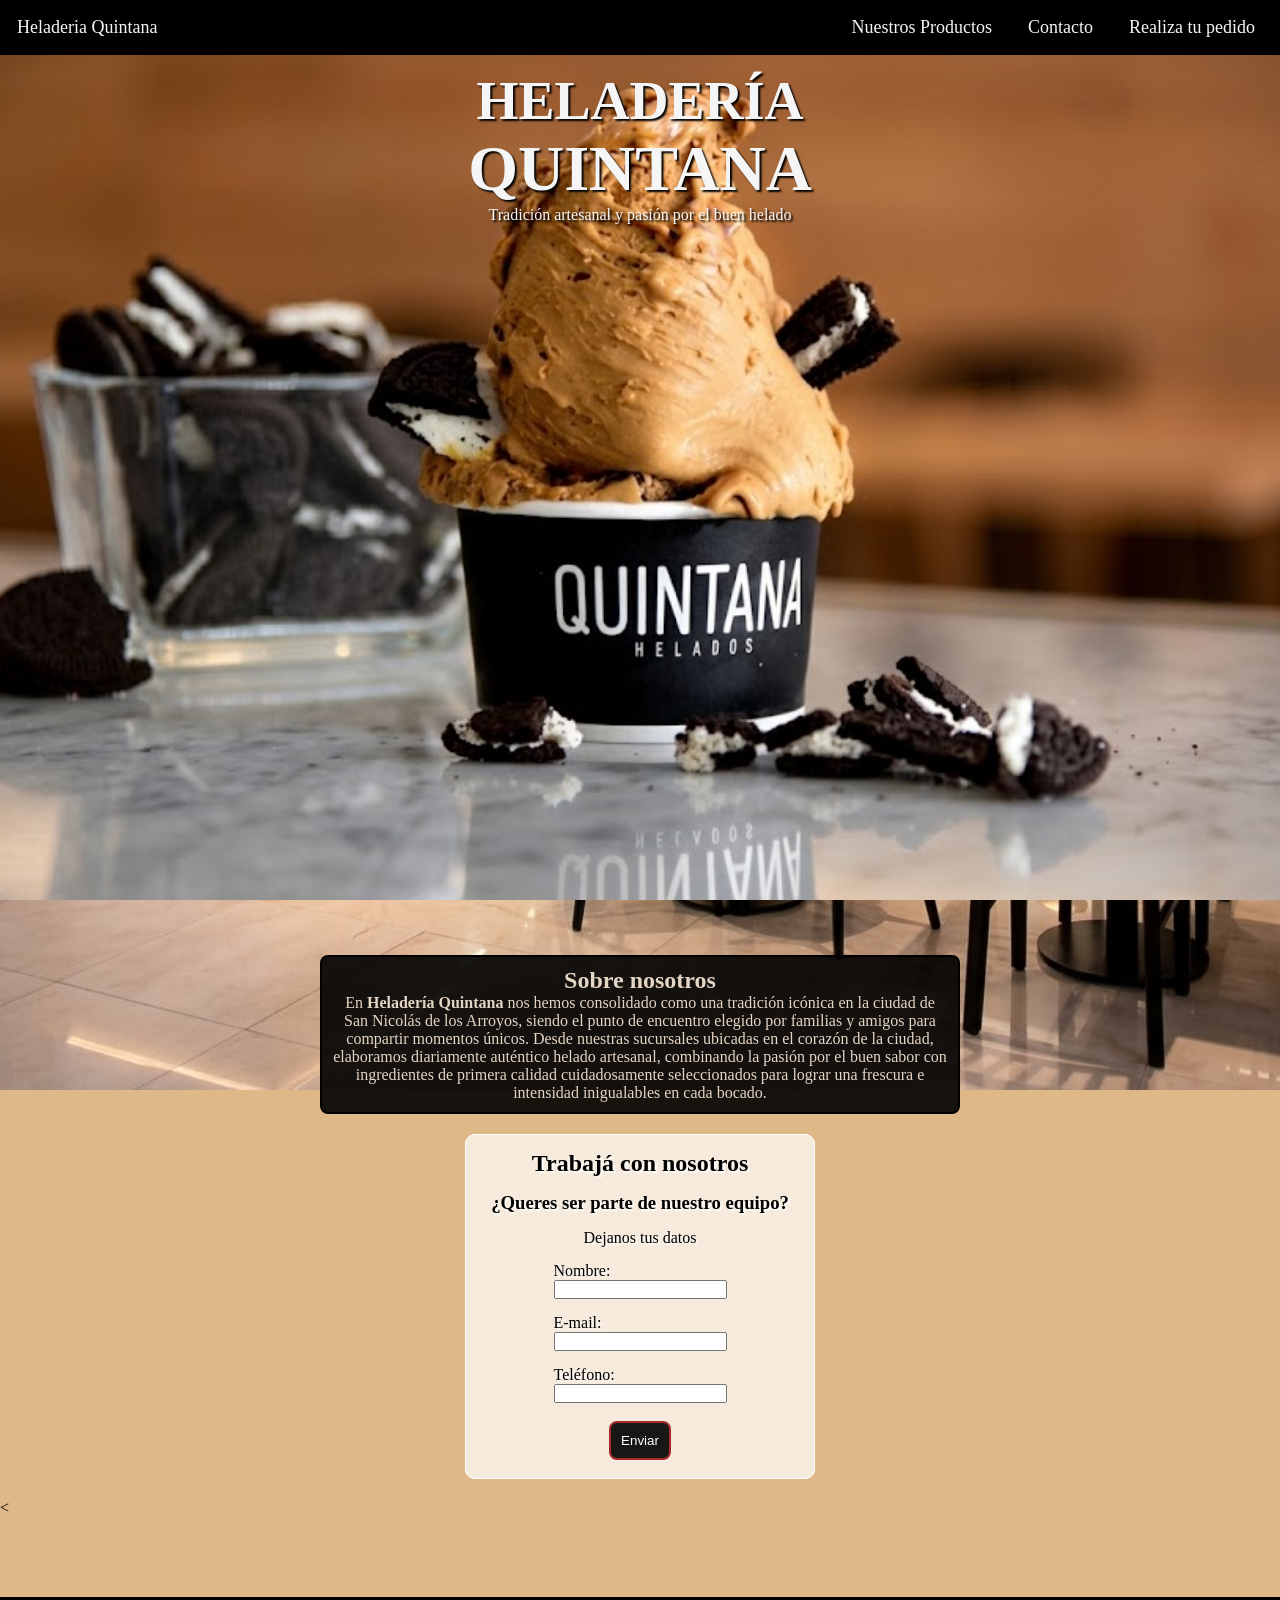
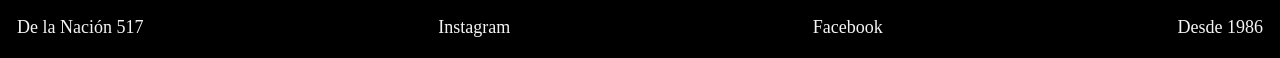
<file: index.html>
<!DOCTYPE html>
<html lang="en">
<head>
    <meta charset="UTF-8">
    <meta name="viewport" content="width=device-width, initial-scale=1.0">
    <title>Heladeria Quintana</title>
    <link rel="stylesheet" href="style.css" >  </link>
</head>
<body>
    <header class="barra">
        <span class="logo">Heladeria Quintana</span>
    

    <nav>
    <ul>    
        <li><a href="./productos.html">Nuestros Productos</a></li>
        <li><a href="https://api.whatsapp.com/send/?phone=5493364666081&text&type=phone_number&app_absent=0">Contacto</a></li>
        <li><a href="https://pedido.shop/heladeriasquintana?fbclid=PAAaZ4vkwgsIvfXPquvOs13hn6nMwa2LDL-NEA3iS5QfxO9up2iaN5V558AVs">Realiza tu pedido</a></li>
    
    </ul>
    </nav>
    </header>



<main class="contenedor">


    <section class="hero">
        <span>
            
            <h1>HELADERÍA</h1>
            <h3>QUINTANA</h3>
            <p>Tradición artesanal y pasión por el buen helado</p>
        </span>
    </section>

    <section class="info">
        <h2>Sobre nosotros</h2>
        <p>En <strong>Heladería Quintana</strong> nos hemos consolidado como una tradición icónica en la ciudad de San Nicolás de los Arroyos,
             siendo el punto de encuentro elegido por familias y amigos para compartir momentos únicos. Desde nuestras sucursales ubicadas en 
             el corazón de la ciudad, elaboramos diariamente auténtico helado artesanal, combinando la pasión por el buen sabor con ingredientes
             de primera calidad cuidadosamente seleccionados para lograr una frescura e intensidad inigualables en cada bocado.
        </p>
        
  
    </section>
    <section class="Contacto">  
        <fieldset>
            <h1><strong>Trabajá con nosotros</strong></h1>
            <h3>¿Queres ser parte de nuestro equipo?</h3>   
            <p>Dejanos tus datos</p>

            <div class="datos">
                <label for="nombre">Nombre: </label>
                <input type="nombre" id="nombre"/>
            </div>
        
        
            <div class="datos">
                <label for="email">E-mail: </label>
                <input type="email" id="email"/>
            </div>
        

            <div class="datos">
                <label for="telefono">Teléfono: </label>
                <input type="telefono" id="telefono"/>
            </div>
        
            <button>Enviar</button>
        </fieldset>
    </section>
</main>

    <<footer class="pie">

        <p>De la Nación 517</p>
        <a href="https://www.instagram.com/heladeriasquintana/?hl=es">Instagram</a>
        <a href="https://www.facebook.com/HELADERIAQUINTANA/?locale=es_LA">Facebook</a>
        <p>Desde 1986</p>
    </footer>
    
</body>
</html>
</file>
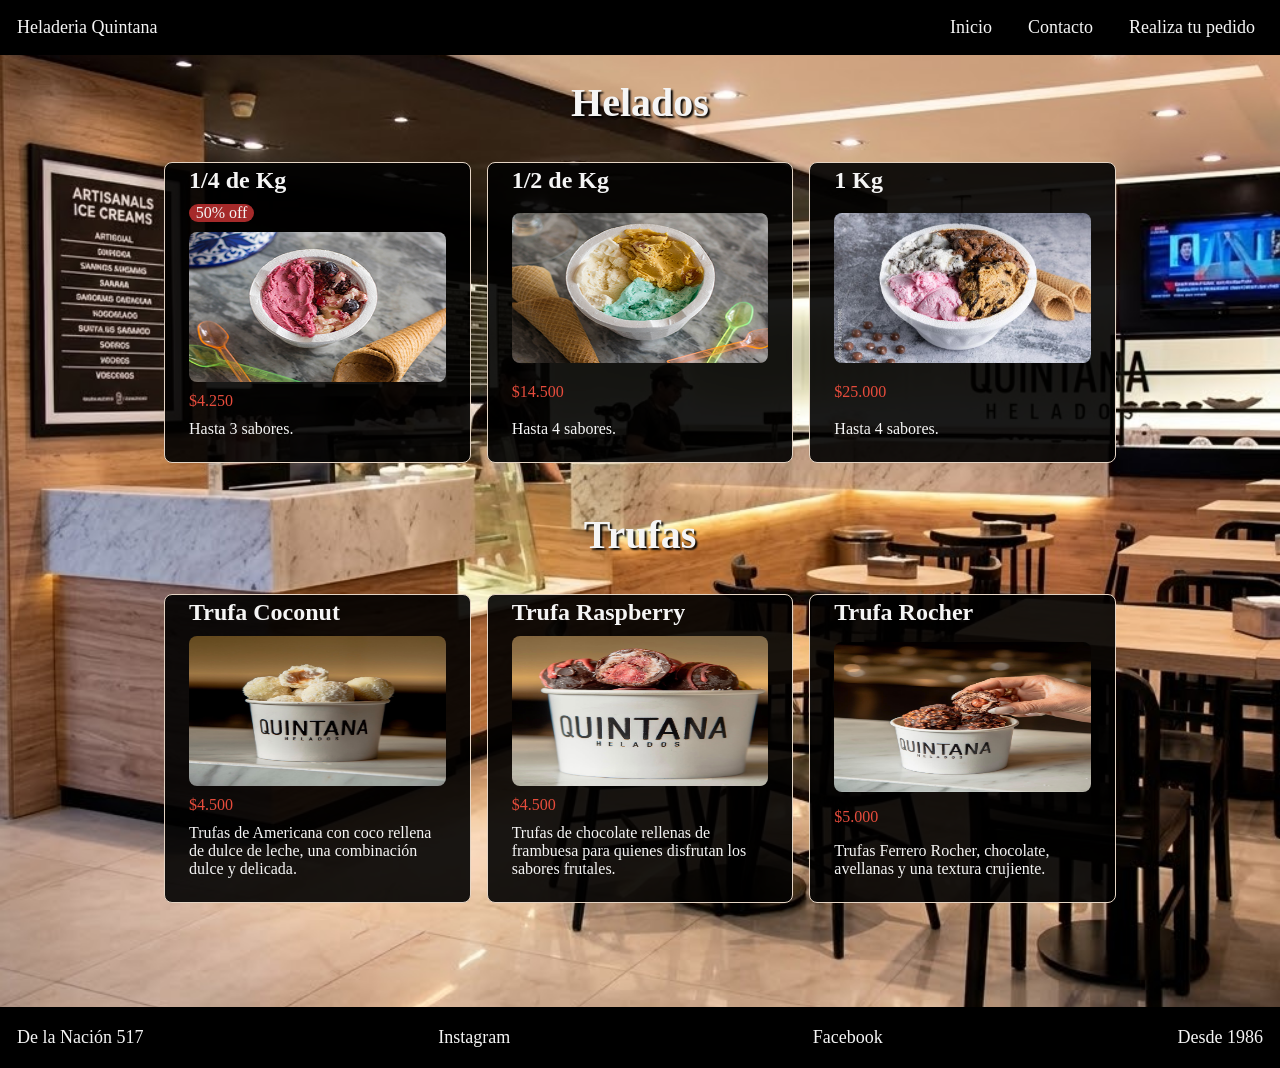
<file: productos.html>
<!DOCTYPE html>
<html lang="en">
  <head>
    <meta charset="UTF-8">
    <meta name="viewport" content="width=device-width, initial-scale=1.0">
    <title>Productos Heladeria</title>
    <link rel="stylesheet" href="./style.css">
 </head>

  <body>

    <header class="barra">
      <span class="logo">Heladeria Quintana</span>
      <nav>
        <ul>    
          <li><a href="./index.html">Inicio</a></li>
          <li><a href="https://api.whatsapp.com/send/?phone=5493364666081&text&type=phone_number&app_absent=0">Contacto</a></li>
          <li><a href="https://pedido.shop/heladeriasquintana?fbclid=PAAaZ4vkwgsIvfXPquvOs13hn6nMwa2LDL-NEA3iS5QfxO9up2iaN5V558AVs">Realiza tu pedido</a></li>
    
        </ul>
     </nav>
    </header>

    <main class="contenedor">

      <section class="productos">
        <h1 class="tituloprod">Helados</h1>
        <article class="producto">
          <h2>1/4 de Kg</h2>
          <span class="oferta">50% off</span>
          <img src="./Fotos/foto.helado.1-4.png" class="foto">
          <span class="precio">$4.250</span>
          <p>Hasta 3 sabores.</p>
        </article>

        <article class="producto">
          <h2>1/2 de Kg</h2>
          <img src="./Fotos/foto.helado.1-2kg.png" class="foto">
          <span class="precio">$14.500</span>              
          <p>Hasta 4 sabores.</p>
        </article>

        <article class="producto">
          <h2>1 Kg</h2>
          <img src="./Fotos/foto.1kg.jpg" class="foto">
          <span class="precio">$25.000</span>
          <p>Hasta 4 sabores.</p>
        </article>
      </section>

      <section class="productos">
        <h1 class="tituloprod">Trufas</h1>  
        <article class="producto">
          <h2>Trufa Coconut</h2>
          <img src="./Fotos/foto.trufa.coco.jpeg" class="foto">
          <span class="precio">$4.500</span>
          <p>Trufas de Americana con coco rellena de dulce de leche, una combinación dulce y delicada.</p>
        </article>
      

        <article class="producto">
          <h2>Trufa Raspberry</h2>
          <img src="./Fotos/trufa.frambuesa.jpeg" class="foto">
          <span class="precio">$4.500</span>
          <p>Trufas de chocolate rellenas de frambuesa para quienes disfrutan los sabores frutales.</p>
        </article>
      

        <article class="producto">
          <h2>Trufa Rocher</h2>
          <img src="./Fotos/foto.trufa.ferrero.jpeg" class="foto">
          <span class="precio">$5.000</span>
          <p>Trufas Ferrero Rocher, chocolate, avellanas y una textura crujiente.</p>
        </article>
      </section>
    </main>





      <footer class="pie">

        <p>De la Nación 517</p>
        <a href="https://www.instagram.com/heladeriasquintana/?hl=es">Instagram</a>
        <a href="https://www.facebook.com/HELADERIAQUINTANA/?locale=es_LA">Facebook</a>
        <p>Desde 1986</p>
      </footer>
</body>
</html>
</file>
<file: style.css>
:root
{
    --color--letras:  #F5F5F5;
    --color--efecto: #e74c3c;
    --tipo--letra:'Playfair Display', serif;
}

*
{
    margin: 0;
    padding: 0;
    box-sizing: border-box;

}


.barra
{
    display: flex;
    justify-content: space-between;
    padding: 10px 15px;
    background-color: black;
    font-family: var(--tipo--letra);
    color:var(--color--letras);
    font-size: 18px;
    position: sticky;
    z-index: 1;
    top:0;
    border: 2px solid black; 
    flex-wrap: wrap;     
    width: 100%;
    padding: 15px;
}
.logo
{
    text-align: center;
}

.barra ul
{
    display: flex;
    gap: 20px;
    list-style: none;
    flex-direction: row;
}

a
{
  color: var(--color--letras);
  margin: 8px;
  text-decoration: none; 
  
}

a:hover
{
  color:var(--color--efecto)
}


.hero
{
    text-align: center;
    height: 100dvh ;
    background-repeat: no-repeat;
    background-size: cover;
    background-attachment: fixed;
    background-position: center;
    background-image:url(./Fotos/hero-quintana.jpg);
    display: flex;
    flex-direction: column;
    color:var(--color--letras);
    font-family:var(--tipo--letra);
    text-shadow: 2px 2px 2px black; 
    flex-wrap: wrap;          
}

.hero h1 
{
    font-size: 54px;
    margin-top: 15px;
}

.hero h3
{
    font-size:64px;
}



.contenedor {
  
  max-width: 100%;
  margin: 0 auto;
  flex-wrap: wrap;
  
}

body 
{
    font-family: var(--estilo--letra);
    background-color:burlywood;
    font-family: var(--tipo--letra);
    background-repeat: no-repeat;
    background-size: cover;
    background-attachment: fixed;
    background-position: center;
    background-image:url(./Fotos/imagen.fondo.body.jpg);
    flex-wrap: wrap;
    height: 100dvh;
    
    
}


.info
{
    
    background-color:rgba(0, 0, 0, 0.9);
    color: #e5d5c5;
    position: relative;
    padding: 10px;
    border-radius: 8px;
    border:2px solid black;
    text-wrap: wrap;
    text-align: center;
    width: 50%;
    left:25vw;
    font-family:var(--tipo--letra);
    flex-wrap: wrap;
    justify-content: center;
    transition: all 0.5s ease;
    
}



.info:hover{
    
  transform: scale(1.1);
    
}

fieldset 
{
    border-radius: 10px;
    border: 1px solid white;; 
    background-color:rgba(255, 255, 255, 0.7);
    color:black;
    align-items: center;
    text-align: center;
    position: sticky;
    justify-content: space-between;
    margin: 20px auto;
    display: flex;
    position: relative;
    bottom: 0;
    flex-direction: column;
    gap: 15px;
    padding: 15px 20px;
    font-family: var(--tipo--letra);
    flex-wrap: wrap;
    width: 350px;
    text-shadow: 2px 2px 2px white;
    
    
    

    

}
fieldset button
{
    background-color:rgba(0, 0, 0, 0.9);
    color: #ffffff;
    border-radius: 8px;
    padding: 10px;
    border: 2px solid brown;
    margin: 3px;
    transition: all 0.5s ease;
   
}

fieldset button:hover
{
  transform: scale(1.1);
  color: var(--color--efecto); 
  box-shadow:2px 2px 10px brown ;
}

.datos{

    display: flex;
    border-radius: 8px;
    flex-direction: column;
    text-align: left;
}


.productos{
   
  display: grid;
  grid-template-columns: repeat(3,1fr);
  justify-content: center;
  align-items: stretch;
  gap: 16px;
  padding: 24px;
  width: 80%;
  margin: 0 auto;
  align-items: stretch;
  box-sizing: border-box;
  max-width: 1000px;

  
  

}
.producto {
  
  display: flex;
  border: 1px solid #e5d5c5;
  border-radius: 8px;
  flex-wrap: wrap;
  justify-content: space-between;
  color: var(--color--letras);
  background-color:rgba(0, 0, 0, 0.9);
  padding: 4px 24px 24px;
  flex-direction: column;
  gap: 10px;
  
  transition: all 0.5s ease;
  
}
.producto:hover{

transform: scale(1.1);
border: 2px solid var(--color--efecto);


}
.tituloprod
{
  text-align: center;
  color: var(--color--letras);
  grid-column: 1 / -1;
  width: 100%;
  margin-bottom: 20px;
  text-align: center;
  font-family: var(--tipo--letra);
  font-size: 40px;
  flex-wrap: wrap;
  text-shadow:2px 2px 2px black;
}

.foto
{   
    width: 100%;
    height: 150px;
    background-repeat: no-repeat;
    background-size: cover;
    background-attachment: fixed;
    background-position: center;
    border-radius: 8px;

}


.oferta
 {
    display: flex;
    border-radius: 10px;
    color: var(--color--letras);
    background-color: brown;
    width: 65px;
    justify-content: center;
    position: sticky;
    flex-wrap: wrap;
    top: -13px;
    left: 5%;
    
    
 }
 
 .precio{
    
    color:var(--color--efecto);
 }


.pie
{
    display: flex;
    justify-content: space-between;
    align-items: center;
    padding: 10px 15px;
    background-color: black;
    color: var(--color--letras);
    font-family: var(--tipo--letra);
    font-size: 18px;
    bottom: 0;
    border: 2px solid black;
    flex-wrap: wrap;
    width: 100%;
    margin-top: 80px;
    

    
}



@media(width<=750px)
{
    .barra{

        flex-direction: column;
        gap: 10px;
        padding: 8px;
        
        
        
    }
    .barra ul{

        flex-direction: column;
        gap: 10px;
        padding: 8px;
        text-align: center;
    }

    .pie{
        flex-direction: column;
        gap: 10px;
        padding: 4px;
        

    }
    .hero {
        min-height: 100vh;
        height: auto;
        padding: 40px 20px;
        background-attachment:scroll;
        
    }

    .hero h1 {
        font-size: clamp(2rem, 8vw, 3.5rem);
    }

    .hero h3 {
        font-size: clamp(2.5rem, 10vw, 4rem);
    }
    
     
    html, body {
    overflow-x: hidden;
  }
  body
  {
    background-attachment:scroll;
  }

  .productos{

    grid-template-columns: 1fr;
  }
}
</file>
